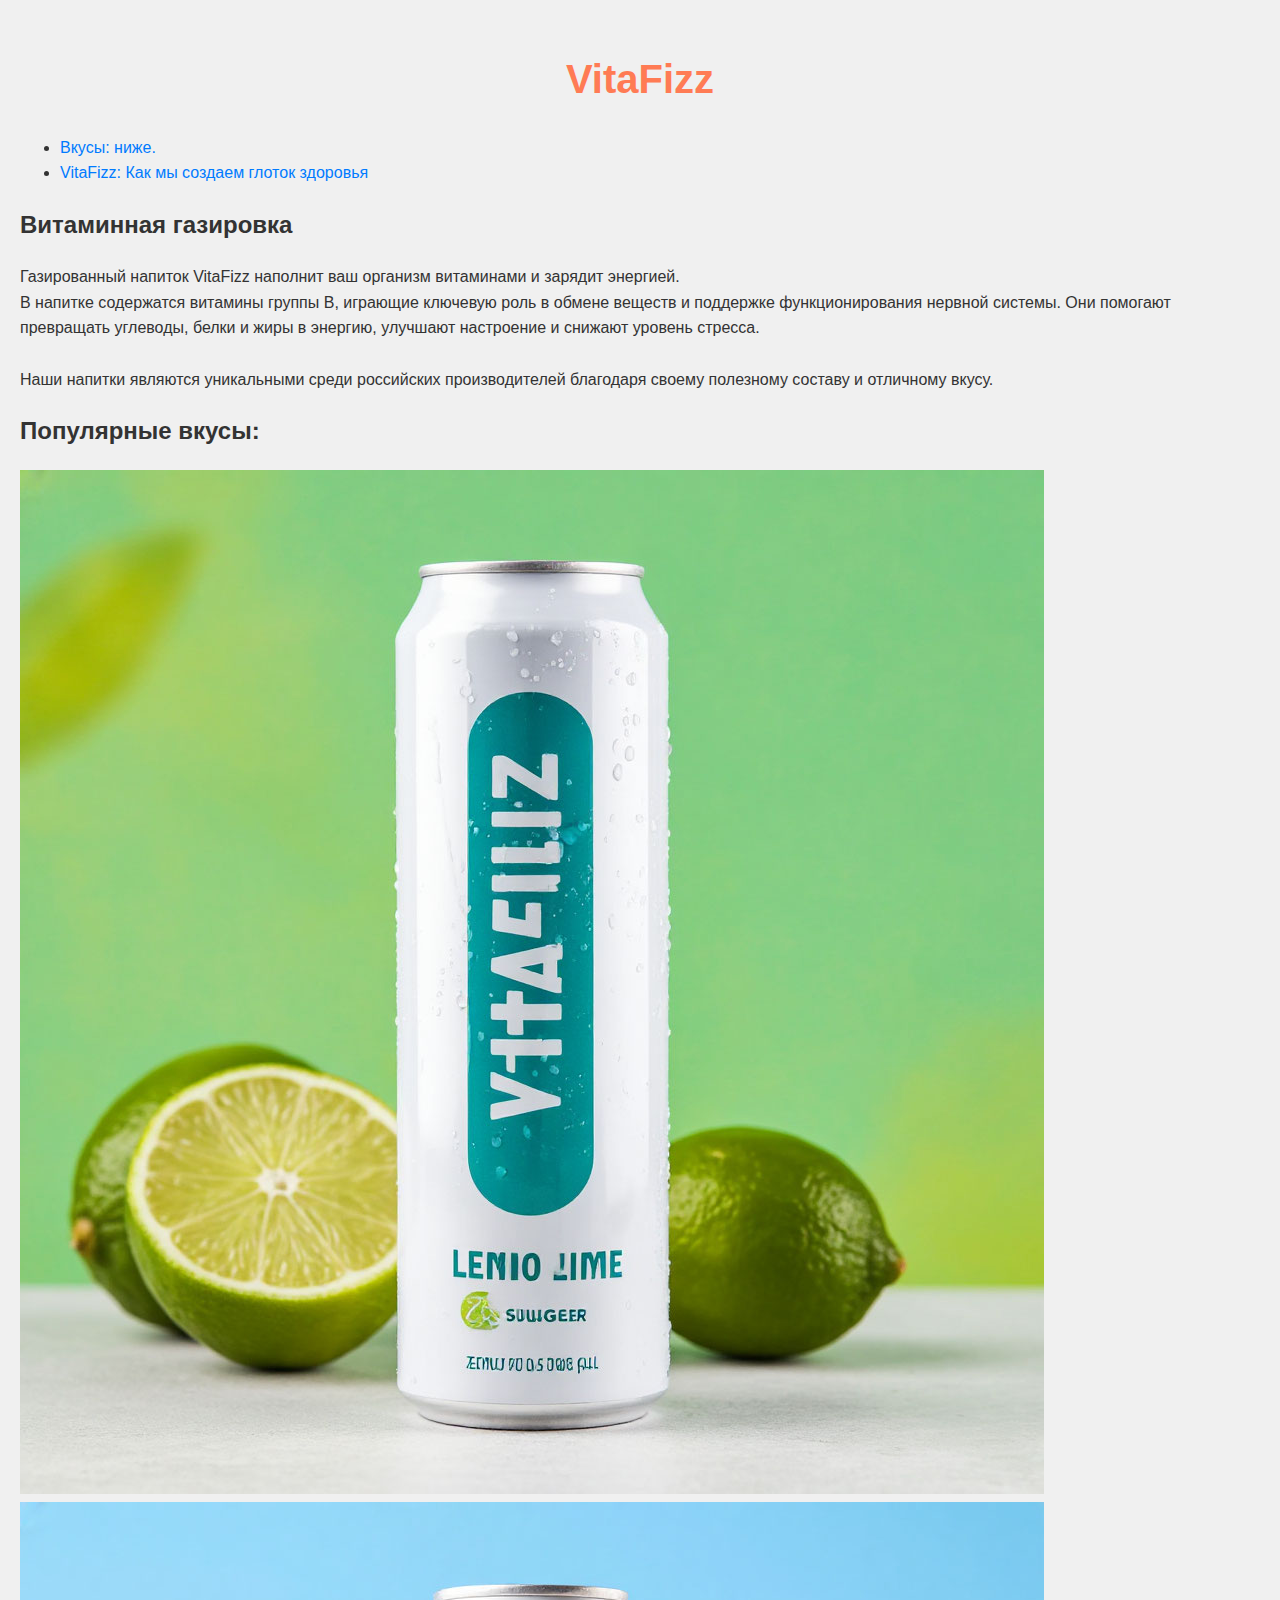
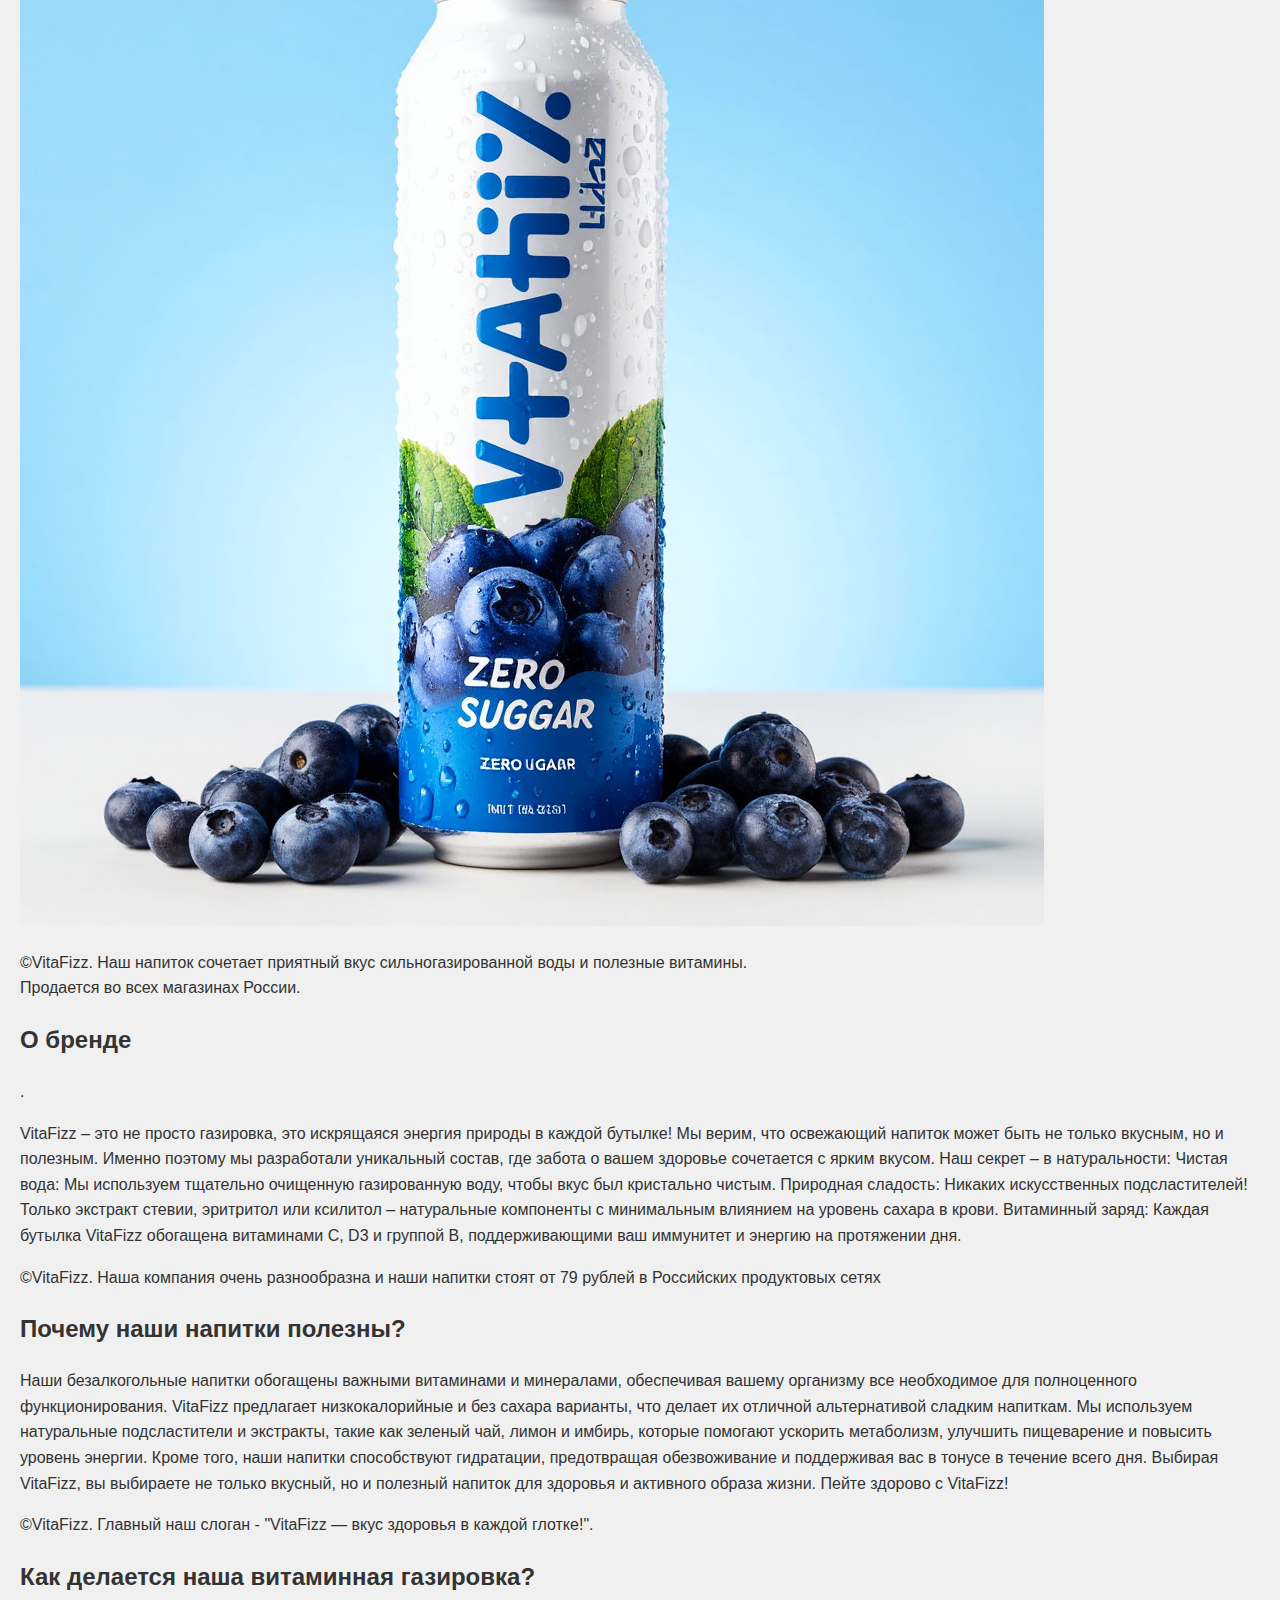
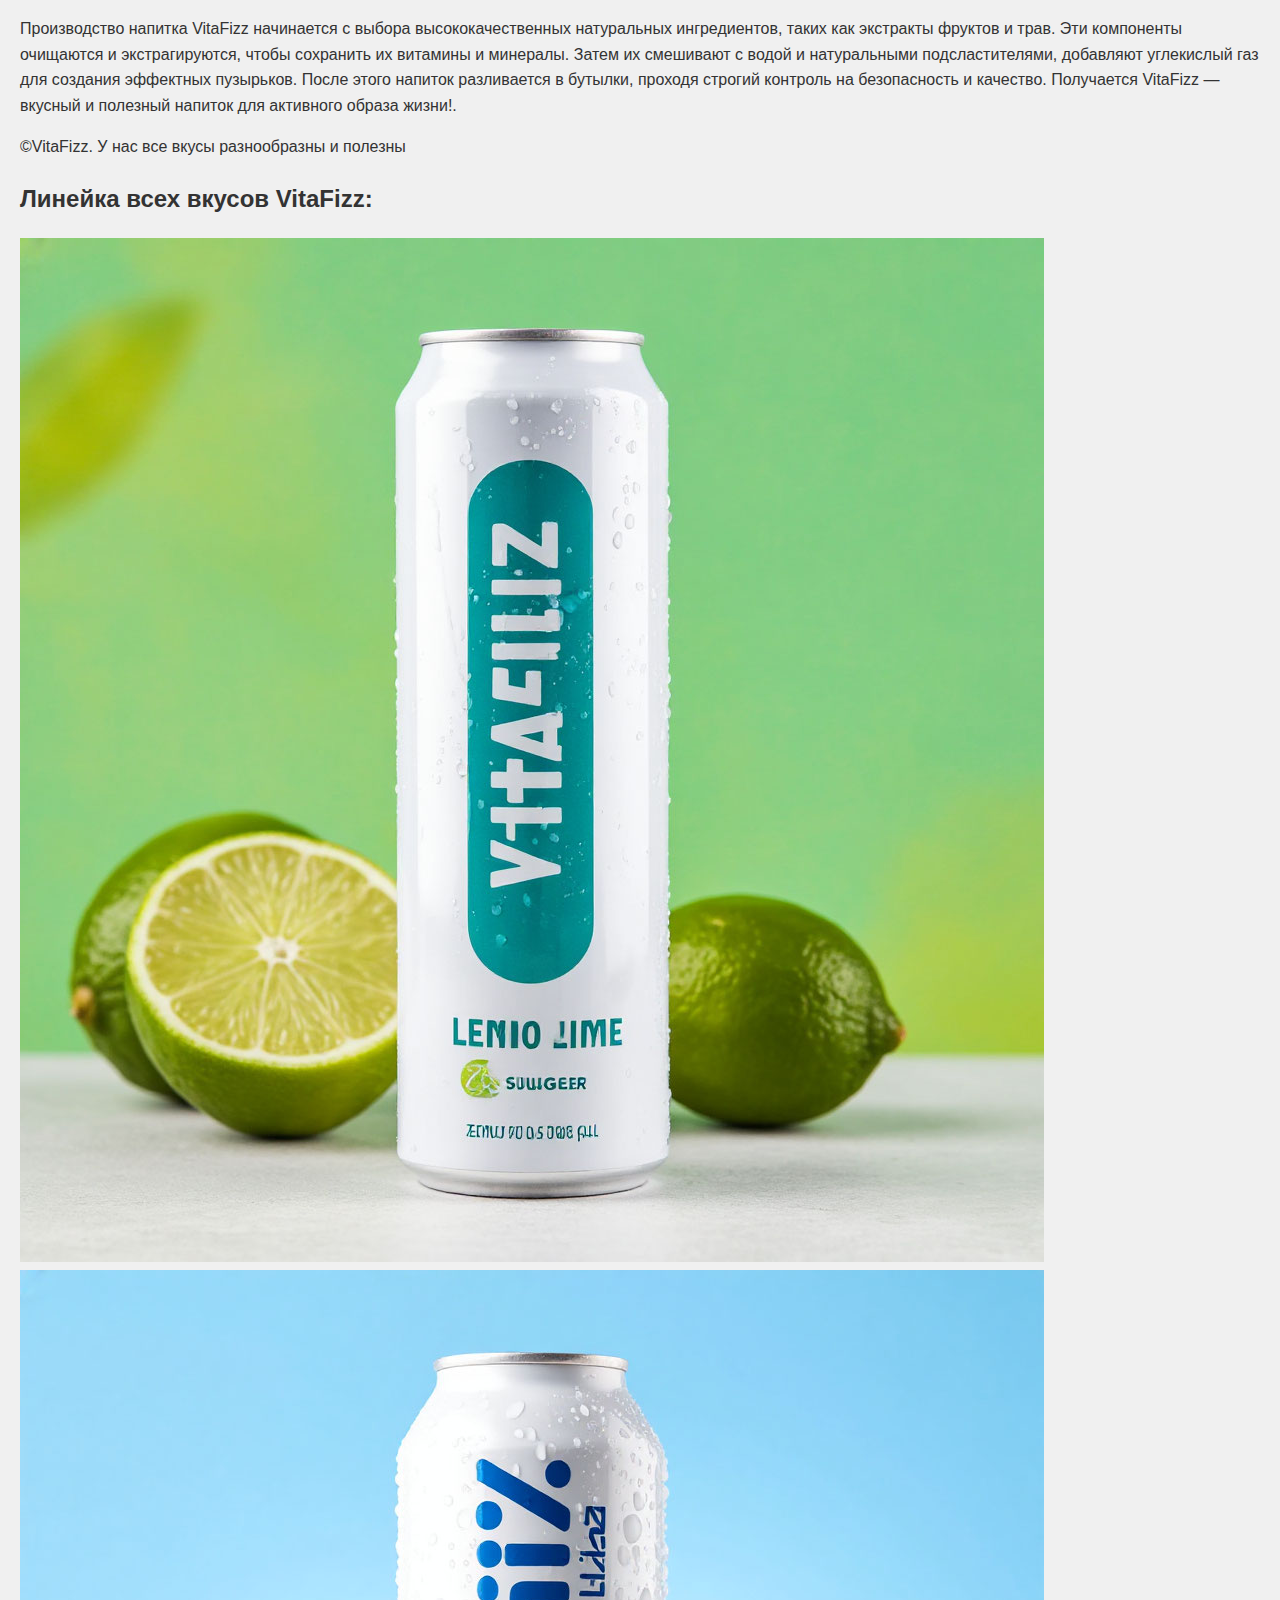
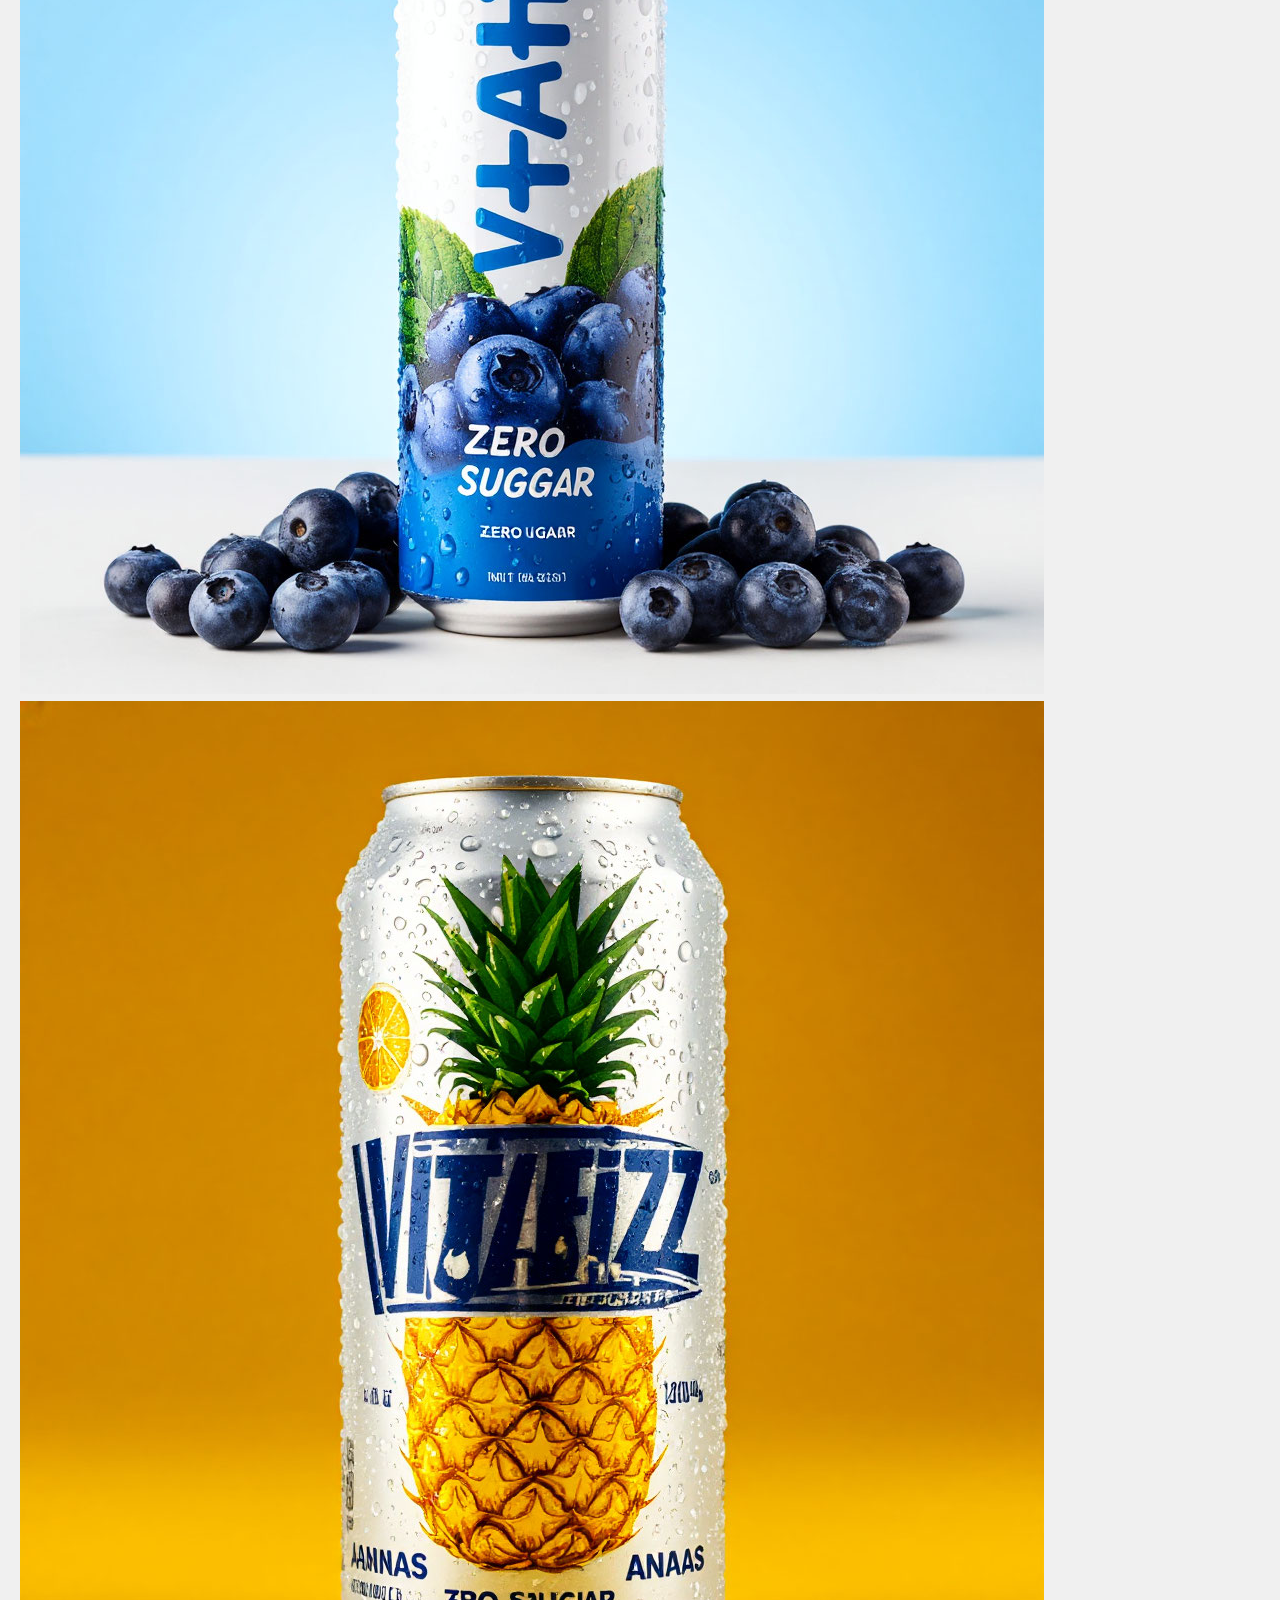
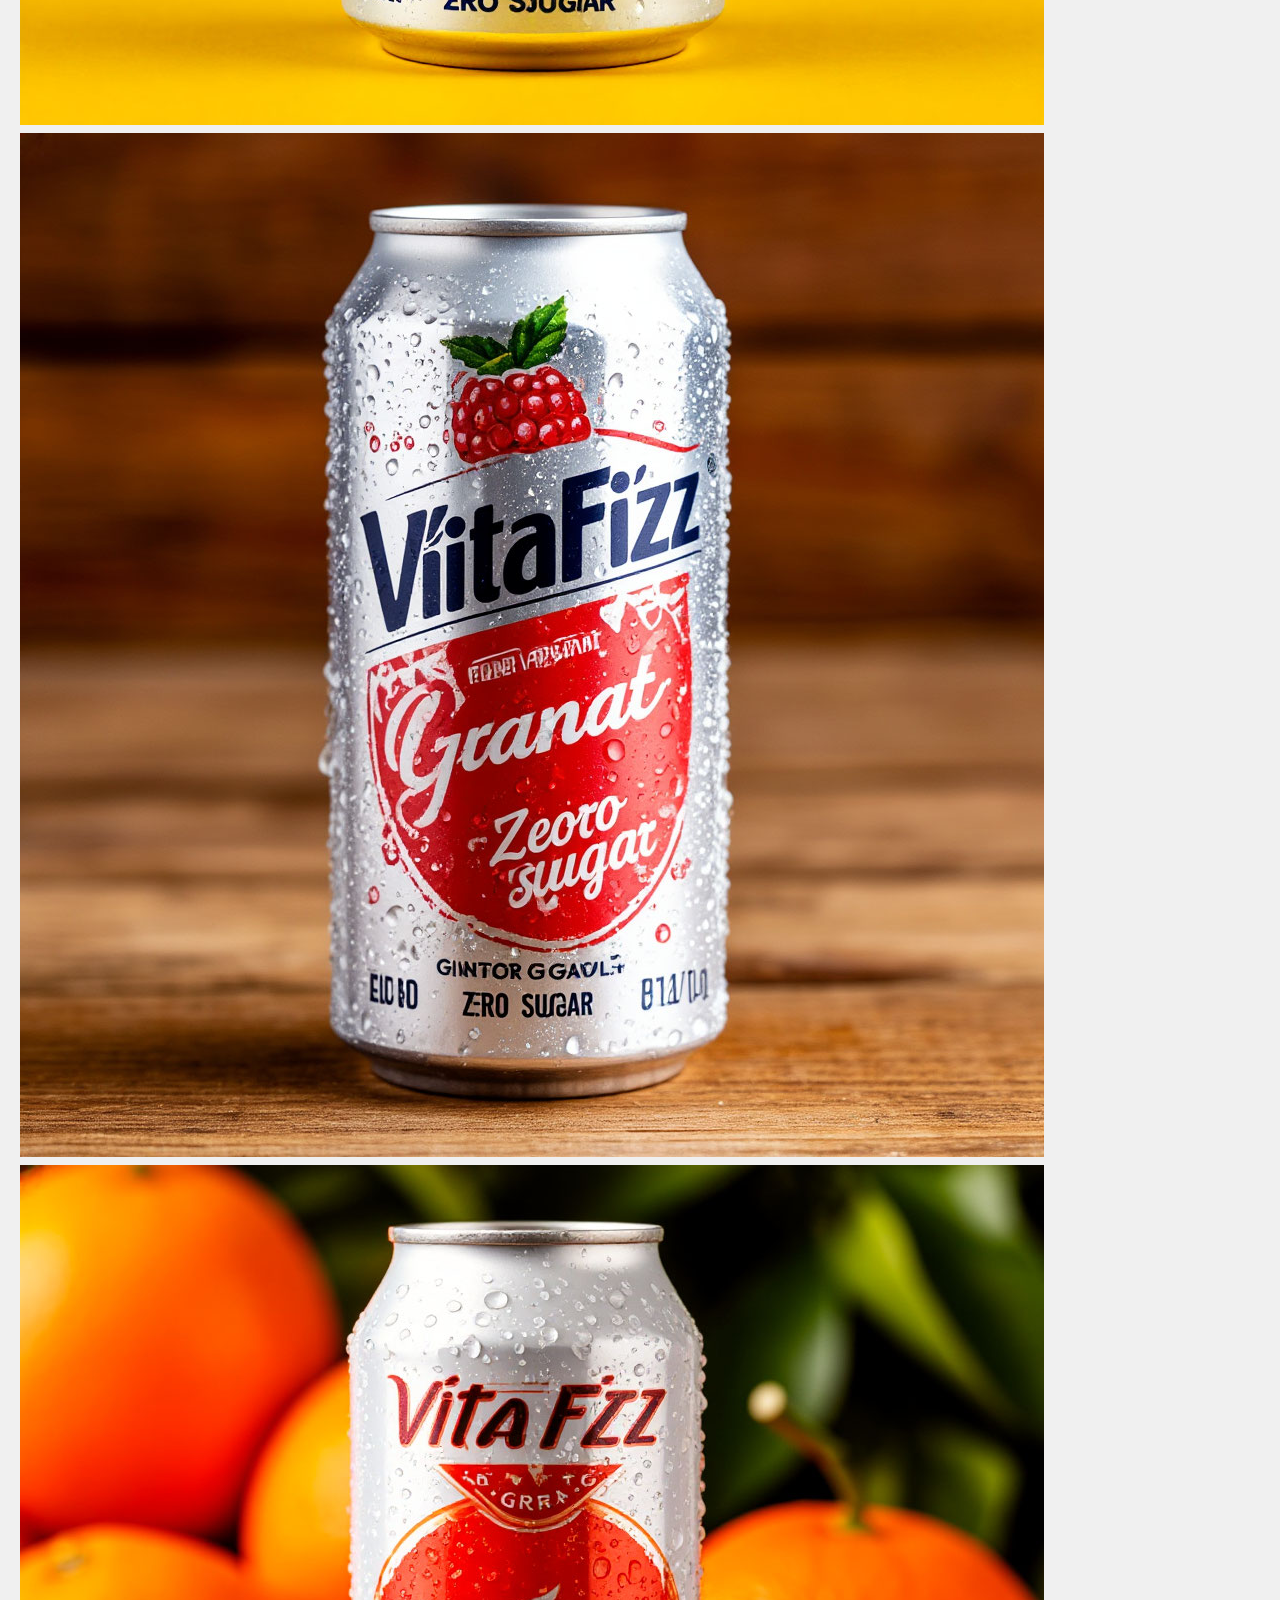
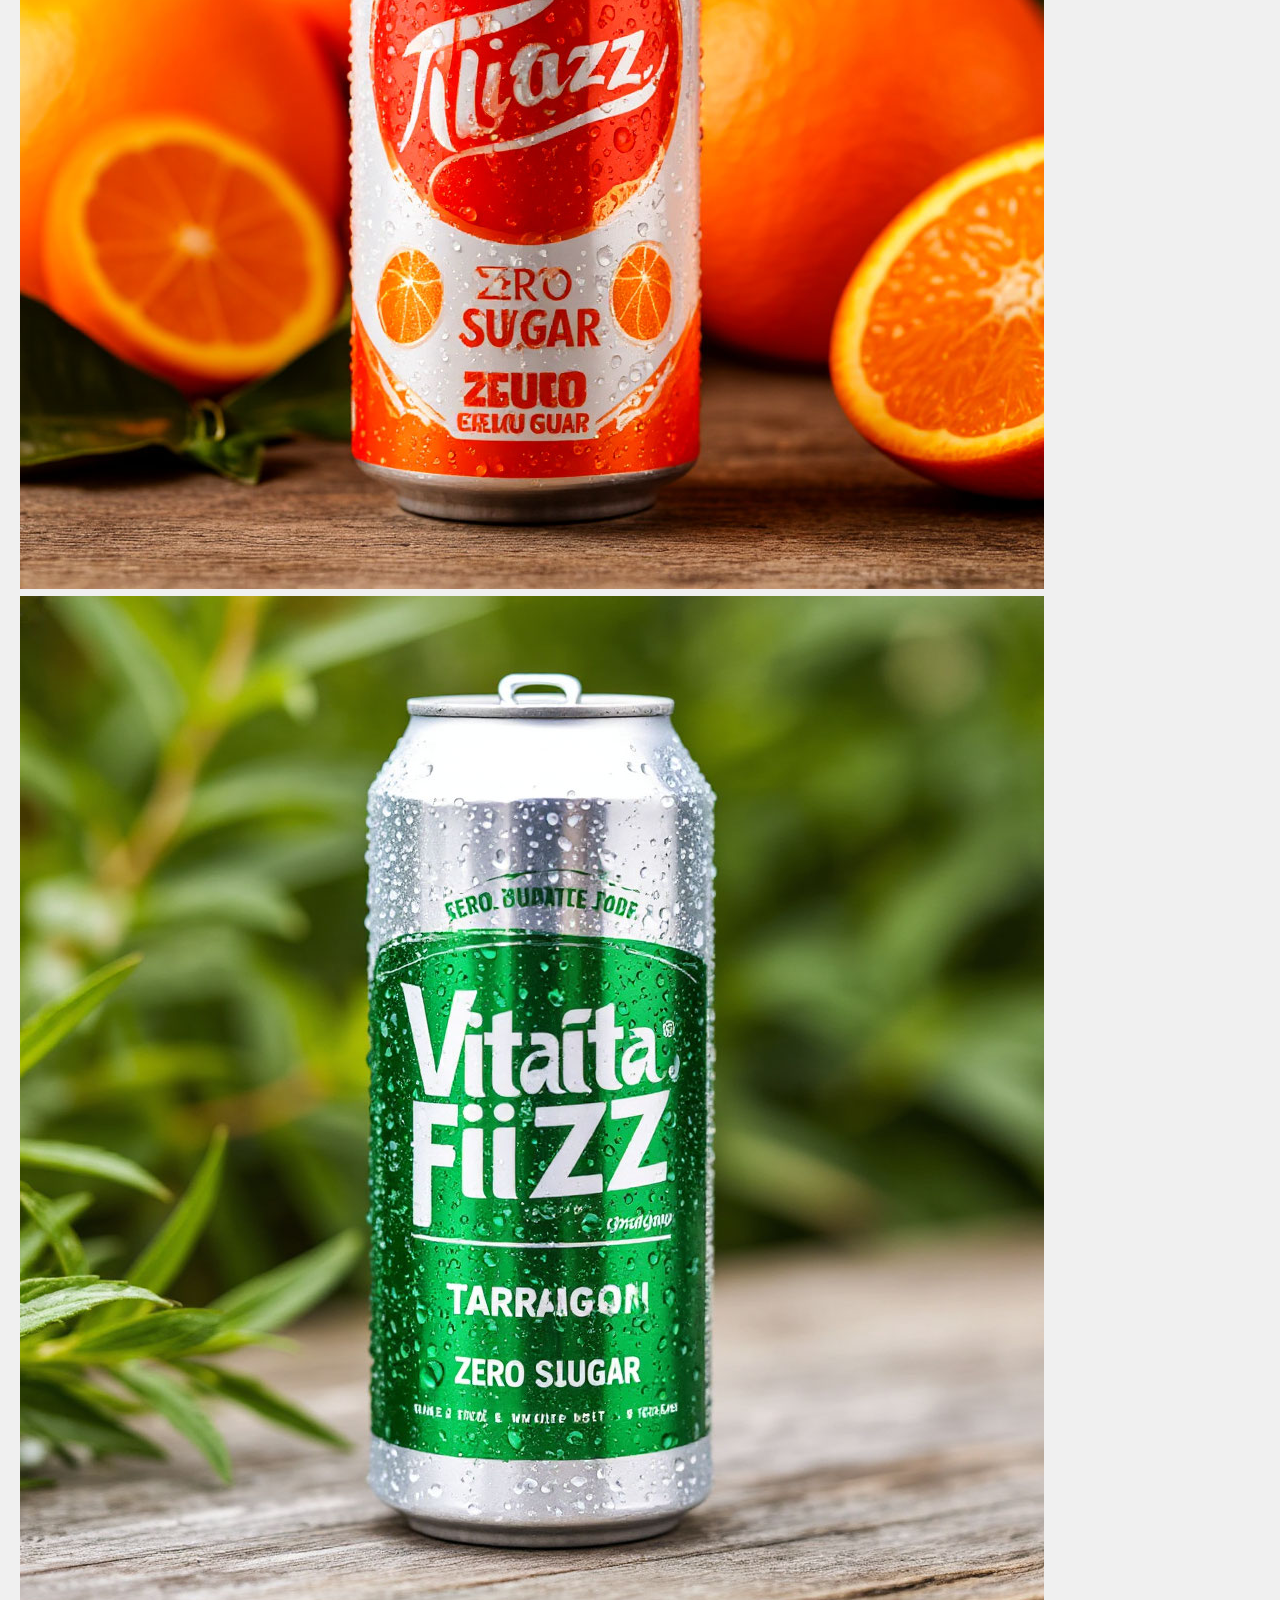
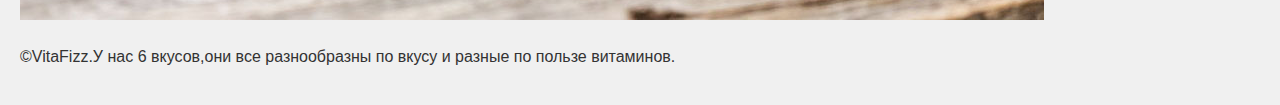
<file: index.html>
<!DOCTYPE html>
<html lang="ru">
<head>
    <meta charset="UTF-8">
    <meta name="viewport" content="width=device-width, initial-scale=1.0">
    <title>VitaFizz — Витаминная газировка</title>
    <link rel="stylesheet" href="andrey.css">
</head>
<body>
    <!-- Шапка -->
    <header class="site-header">
        <h1>VitaFizz
           
        </h1>
        <nav>
            <ul>
                <li><a href="#flavors">Вкусы: ниже.</a></li>
                <li><a href="contact.html">VitaFizz: Как мы создаем глоток здоровья</a></li> <!-- Добавляем ссылку на contacts.html -->
            </ul>
        </nav>
    </header>
    
    <!-- Основной блок -->
    <main>
        <section id="about">
            <h2>Витаминная газировка</h2>
            <p>Газированный напиток VitaFizz наполнит ваш организм витаминами и зарядит энергией.<br />
               В напитке содержатся витамины группы B, играющие ключевую роль в обмене веществ и поддержке функционирования нервной системы. Они помогают превращать углеводы, белки и жиры в энергию, улучшают настроение и снижают уровень стресса.<br /><br />
               Наши напитки являются уникальными среди российских производителей благодаря своему полезному составу и отличному вкусу.</p>
        </section>
        
        <section id="flavors">
            <h2>Популярные вкусы:</h2>
            <div class="flavor-container">
                <img src="lemon lime.jpg" alt="Lemon Lime">
                <img src="golybika.jpg" alt="Blueberries">
            </div>
        </section>
    </main>
    
    <!-- Футер -->
    <footer class="site-footer">
        <p>©VitaFizz. Наш напиток сочетает приятный вкус сильногазированной воды и полезные витамины.<br />
           Продается во всех магазинах России.</p>
    </footer>
    <!-- Основной блок -->
    <main>
        <section id="about">
            <h2>О бренде</h2>
            <p>.</p> VitaFizz – это не просто газировка, это искрящаяся энергия природы в каждой бутылке! Мы верим, что освежающий напиток может быть не только вкусным, но и полезным. Именно поэтому мы разработали уникальный состав, где забота о вашем здоровье сочетается с ярким вкусом. Наш секрет – в натуральности: Чистая вода: Мы используем тщательно очищенную газированную воду, чтобы вкус был кристально чистым. Природная сладость: Никаких искусственных подсластителей! Только экстракт стевии, эритритол или ксилитол – натуральные компоненты с минимальным влиянием на уровень сахара в крови. Витаминный заряд: Каждая бутылка VitaFizz обогащена витаминами C, D3 и группой B, поддерживающими ваш иммунитет и энергию на протяжении дня. 
        </section>
</body>
</html>
<!-- Футер -->
    <footer class="site-footer">
        <p>©VitaFizz. Наша компания очень разнообразна и наши напитки стоят от 79 рублей в Российских продуктовых сетях</p>
    </footer> 
    <!-- Основной блок -->
    <main>
        <section id="about">
            <h2>Почему наши напитки полезны?</h2> 
            <p>Наши безалкогольные напитки обогащены важными витаминами и минералами, обеспечивая вашему организму все необходимое для полноценного функционирования. VitaFizz предлагает низкокалорийные и без сахара варианты, что делает их отличной альтернативой сладким напиткам.

Мы используем натуральные подсластители и экстракты, такие как зеленый чай, лимон и имбирь, которые помогают ускорить метаболизм, улучшить пищеварение и повысить уровень энергии. Кроме того, наши напитки способствуют гидратации, предотвращая обезвоживание и поддерживая вас в тонусе в течение всего дня.

Выбирая VitaFizz, вы выбираете не только вкусный, но и полезный напиток для здоровья и активного образа жизни. Пейте здорово с VitaFizz!</p>
        </section>
         <!-- Футер -->
    <footer class="site-footer">
        <p>©VitaFizz. Главный наш слоган - "VitaFizz — вкус здоровья в каждой глотке!".</p>
    </footer>
    <!-- Основной блок -->
    <main>
        <section id="about">
            <h2>Как делается наша витаминная газировка?</h2>
            <p>Производство напитка VitaFizz начинается с выбора высококачественных натуральных ингредиентов, таких как экстракты фруктов и трав. Эти компоненты очищаются и экстрагируются, чтобы сохранить их витамины и минералы. Затем их смешивают с водой и натуральными подсластителями, добавляют углекислый газ для создания эффектных пузырьков. После этого напиток разливается в бутылки, проходя строгий контроль на безопасность и качество. Получается VitaFizz — вкусный и полезный напиток для активного образа жизни!.</p>
        </section>
        <!-- Футер -->
    <footer class="site-footer">
        <p>©VitaFizz. У нас все вкусы разнообразны и полезны</p>
    </footer> 
         <section id="flavors">
            <h2>Линейка всех вкусов VitaFizz:</h2>
            <div class="flavor-container">
                <img src="lemon lime.jpg" alt="Lemon Lime">
                <img src="golybika.jpg" alt="Blueberries">
                <img src="anans.jpg" alt="ananasi">
                <img src="granat.jpg" alt="granats">
                <img src="orange.jpg" alt="orange">
                 <img src="targon.jpg" alt="targons">
            </div>
        </section>
    </main>
    <!-- Футер -->
    <footer class="site-footer">
        <p>©VitaFizz.У нас 6 вкусов,они все разнообразны по вкусу и разные по пользе витаминов. </p>
    </footer>
</file>
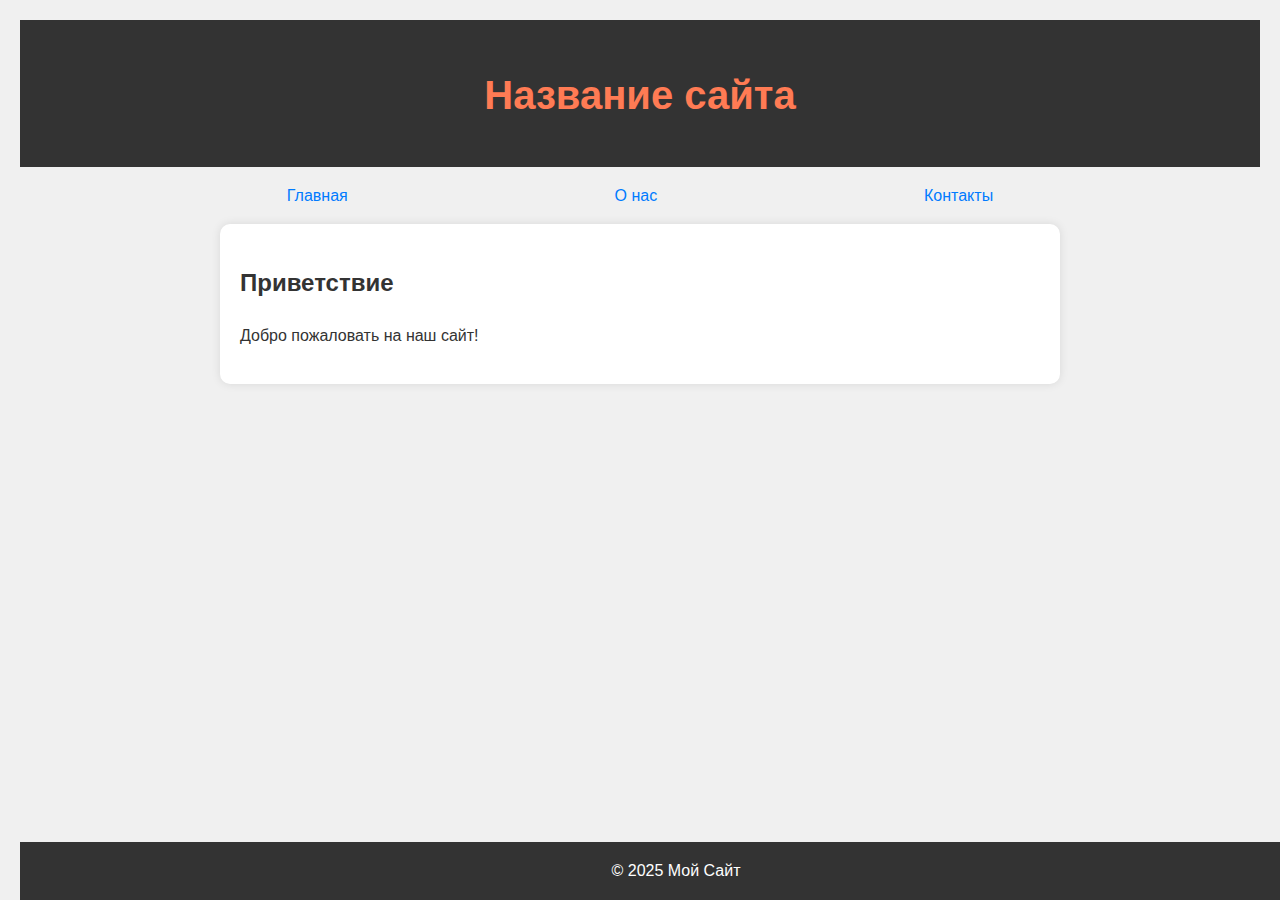
<file: Andrey.html>
<!DOCTYPE html>
<html lang="ru">
<head>
    <link rel = 'stylesheet' href = 'andrey.css'>
    <meta charset="UTF-8">
    <meta name="viewport" content="width=device-width, initial-scale=1.0">
    <title>Заголовок страницы</title>
    <style> /* Простые стили */ body { font-family: Arial, sans-serif; margin: 0; padding: 20px; background-color: #f0f0f0; } header { background-color: #333; color: white; padding: 1em; text-align: center; } nav ul { list-style-type: none; display: flex; justify-content: space-evenly; padding: 0; } main { max-width: 800px; margin: auto; padding: 20px; background-color: white; border-radius: 10px; box-shadow: 0 0 10px rgba(0,0,0,0.1); } footer { background-color: #333; color: white; text-align: center; padding: 1em; position: fixed; bottom: 0; width: 100%; } </style>
</head>
<body>
    <!-- Шапка сайта -->
    <header>
        <h1>Название сайта</h1>
    </header>
    
    <!-- Навигационное меню -->
    <nav>
        <ul>
            <li><a href="#">Главная</a></li>
            <li><a href="#">О нас</a></li>
            <li><a href="#">Контакты</a></li>
        </ul>
    </nav>
    
    <!-- Основное содержание -->
    <main>
        <section>
            <h2>Приветствие</h2>
            <p>Добро пожаловать на наш сайт!</p>
        </section>
    </main>
    
    <!-- Подвал сайта -->
    <footer>
        © 2025 Мой Сайт
    </footer>
</body>
</html
</file>
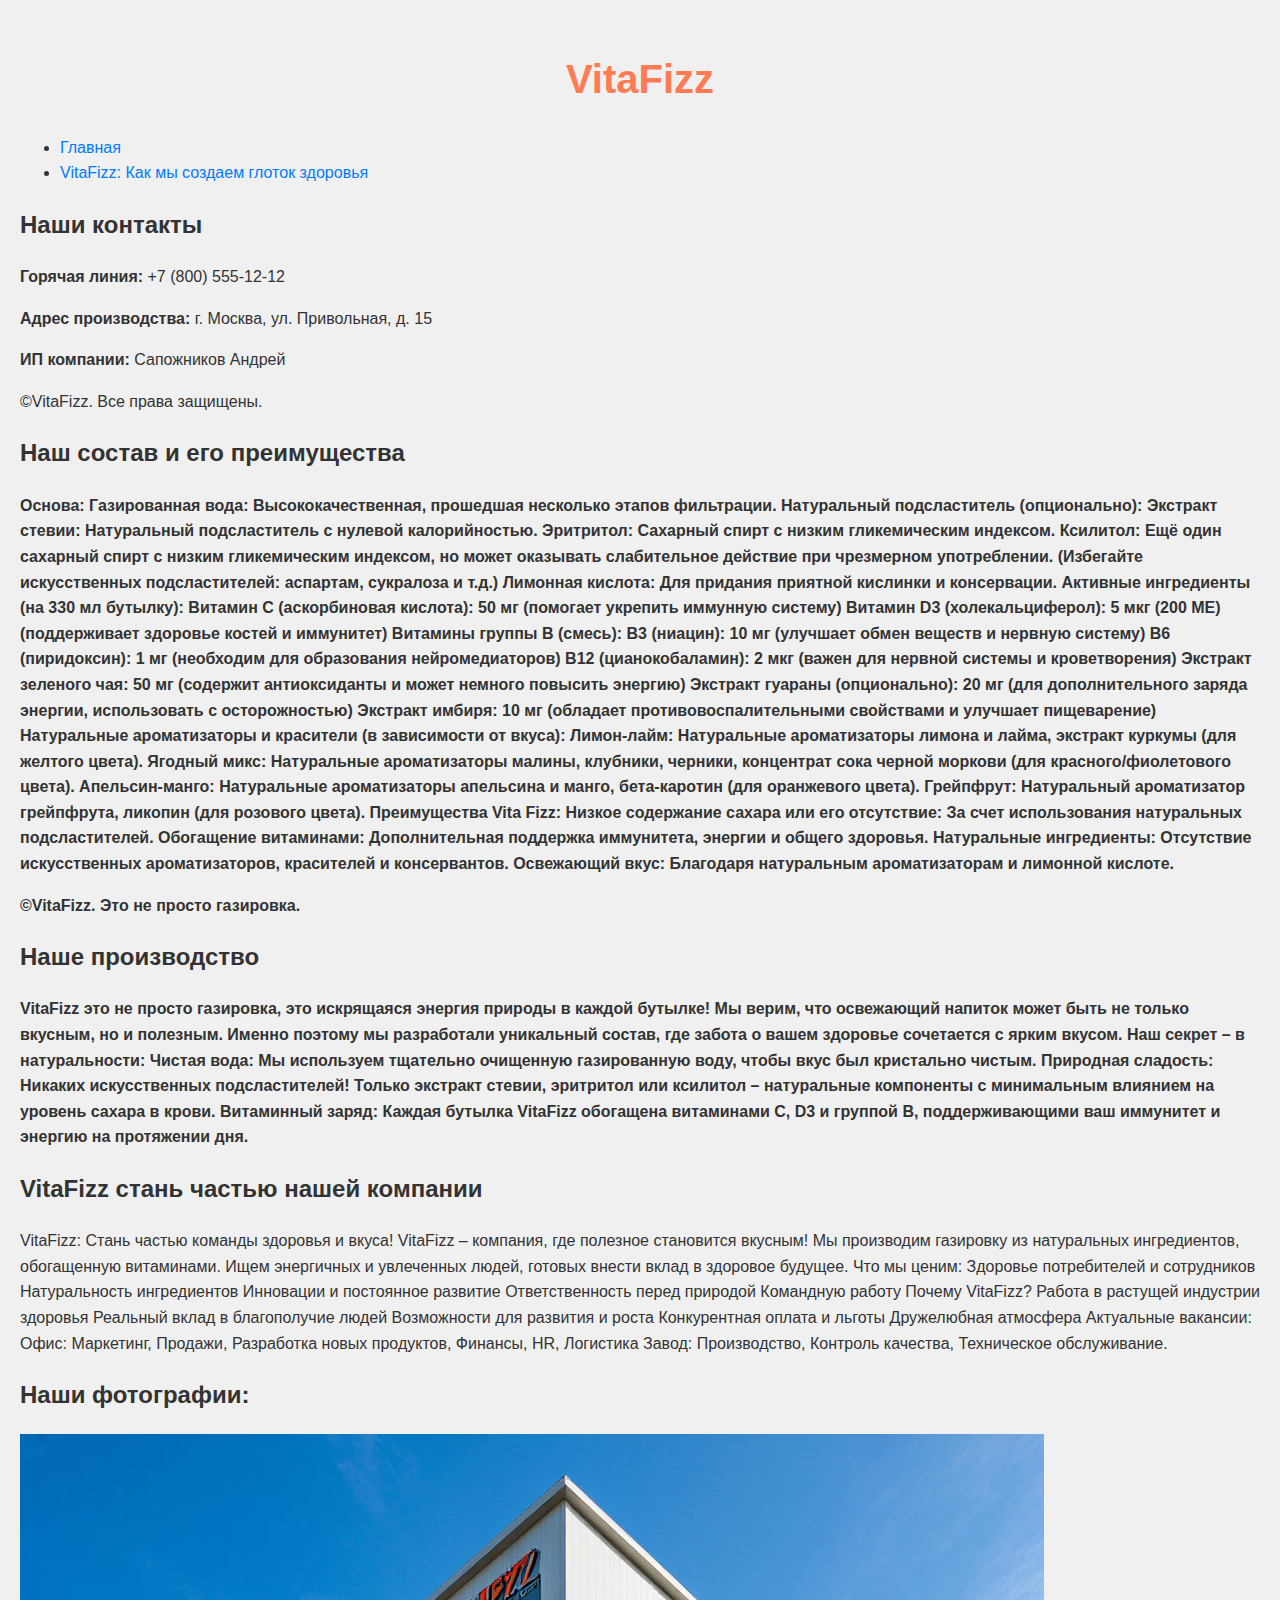
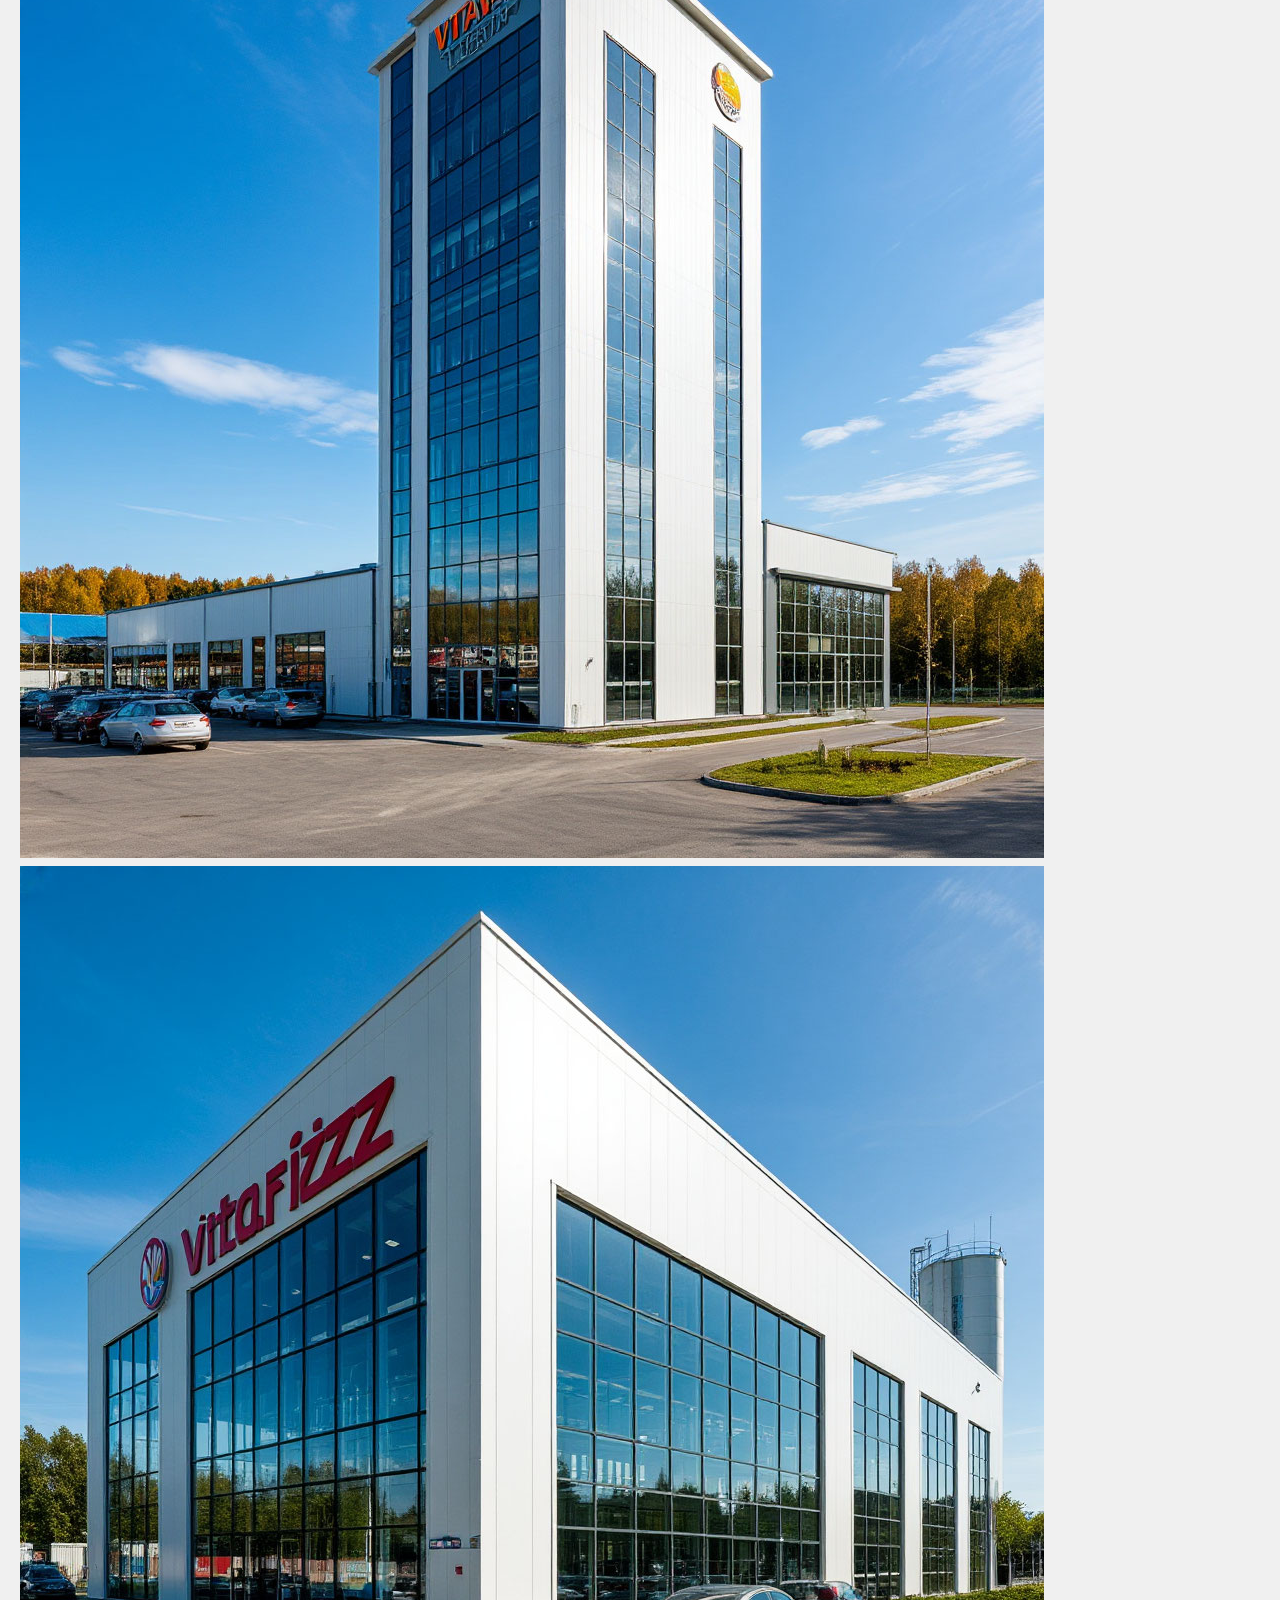
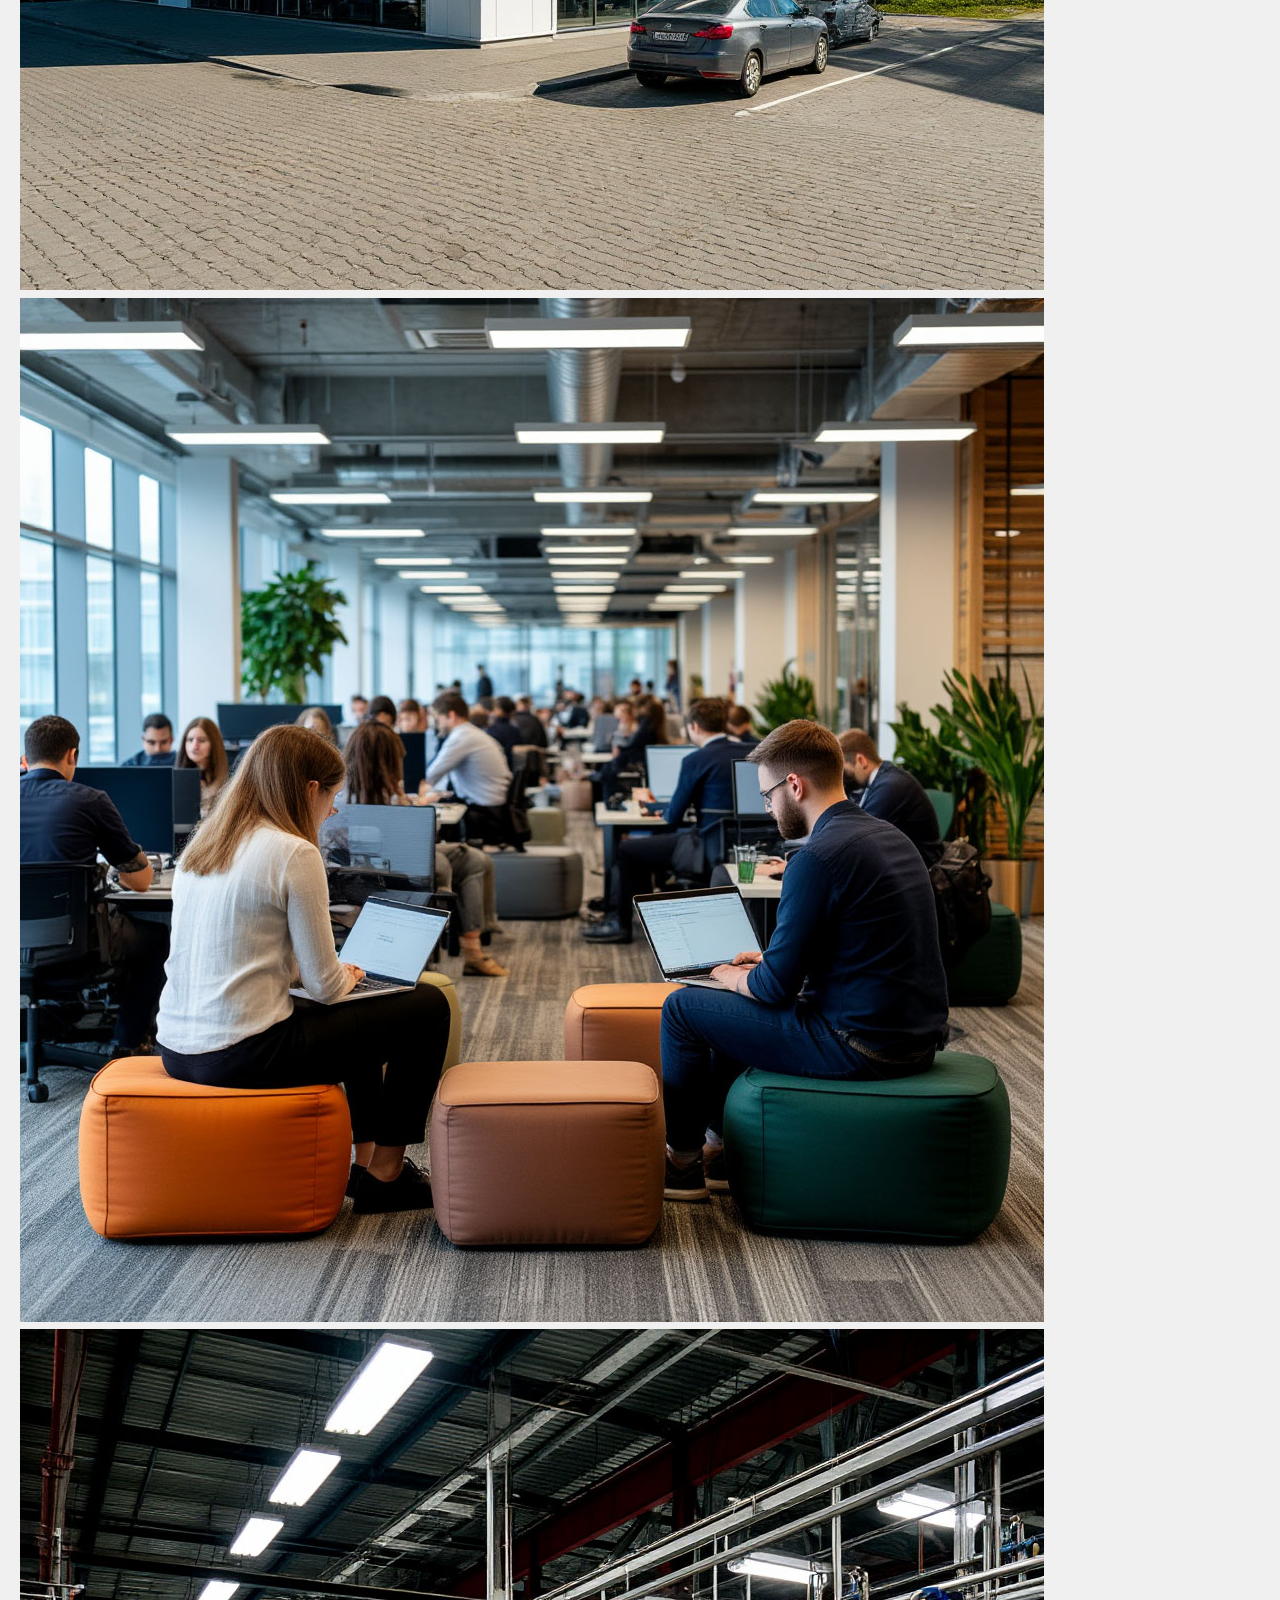
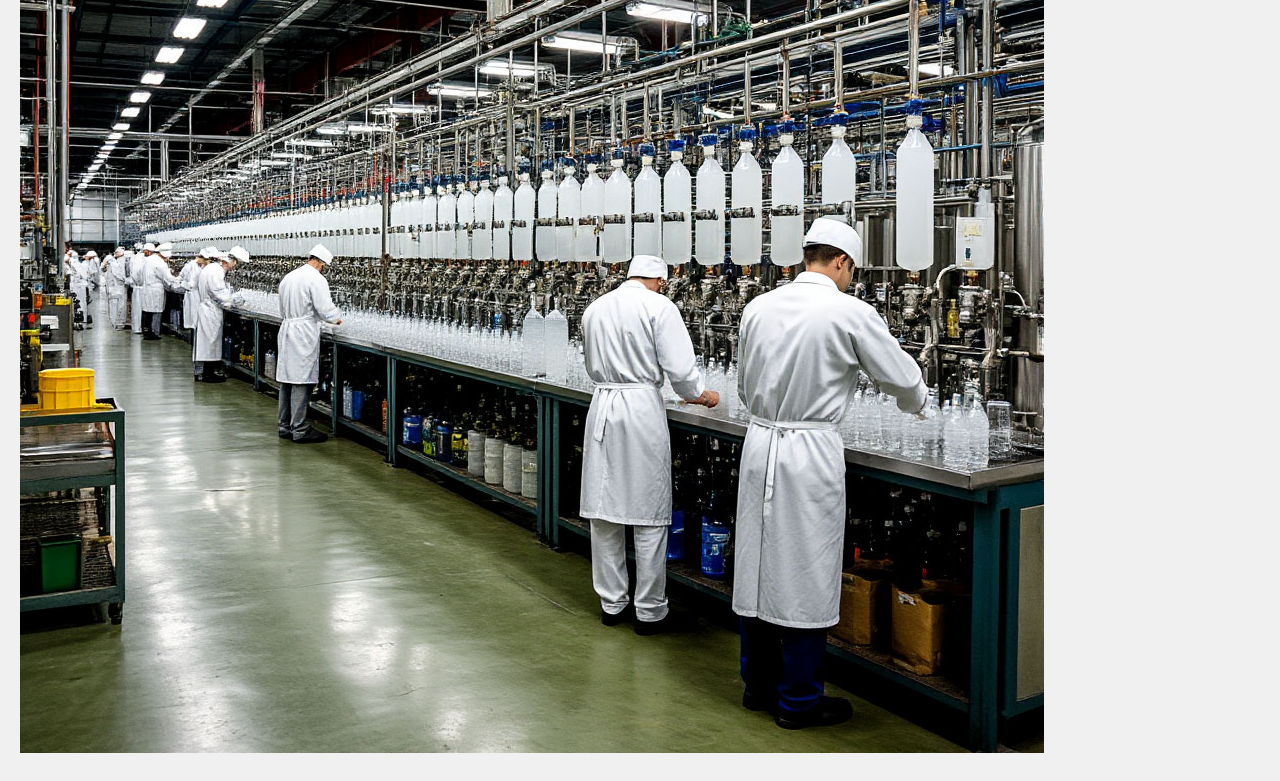
<file: contact.html>
<!DOCTYPE html>
<html lang="ru">
<head>
    <meta charset="UTF-8">
    <meta name="viewport" content="width=device-width, initial-scale=1.0">
    <title>Контакты | VitaFizz</title>
    <link rel="stylesheet" href="andrey.css">
</head>
<body>
    <header class="site-header">
        <h1>VitaFizz</h1>
        <nav>
            <ul>
                <li><a href="index.html">Главная</a></li>
                <li><a href="#" class="active">VitaFizz: Как мы создаем глоток здоровья</a></li>
            </ul>
        </nav>
    </header>

    <main class="content-section">
        <h2>Наши контакты</h2>
        <div class="contact-info">
            <p><strong>Горячая линия:</strong> +7 (800) 555-12-12</p>
            <p><strong>Адрес производства:</strong> г. Москва, ул. Привольная, д. 15</p>
            <p><strong>ИП компании:</strong> Сапожников Андрей</p>
        </div>
    </main>

    <footer class="site-footer">
        <p>©VitaFizz. Все права защищены.</p>
    </footer>
    <main class="content-section">
        <h2>Наш состав и его преимущества </h2>
        <div class="contact-info">
            <p><strong>Основа:

Газированная вода: Высококачественная, прошедшая несколько этапов фильтрации.
Натуральный подсластитель (опционально):
Экстракт стевии: Натуральный подсластитель с нулевой калорийностью.
Эритритол: Сахарный спирт с низким гликемическим индексом.
Ксилитол: Ещё один сахарный спирт с низким гликемическим индексом, но может оказывать слабительное действие при чрезмерном употреблении.
(Избегайте искусственных подсластителей: аспартам, сукралоза и т.д.)
Лимонная кислота: Для придания приятной кислинки и консервации.
Активные ингредиенты (на 330 мл бутылку):

Витамин C (аскорбиновая кислота): 50 мг (помогает укрепить иммунную систему)
Витамин D3 (холекальциферол): 5 мкг (200 МЕ) (поддерживает здоровье костей и иммунитет)
Витамины группы B (смесь):
B3 (ниацин): 10 мг (улучшает обмен веществ и нервную систему)
B6 (пиридоксин): 1 мг (необходим для образования нейромедиаторов)
B12 (цианокобаламин): 2 мкг (важен для нервной системы и кроветворения)
Экстракт зеленого чая: 50 мг (содержит антиоксиданты и может немного повысить энергию)
Экстракт гуараны (опционально): 20 мг (для дополнительного заряда энергии, использовать с осторожностью)
Экстракт имбиря: 10 мг (обладает противовоспалительными свойствами и улучшает пищеварение)
Натуральные ароматизаторы и красители (в зависимости от вкуса):

Лимон-лайм: Натуральные ароматизаторы лимона и лайма, экстракт куркумы (для желтого цвета).
Ягодный микс: Натуральные ароматизаторы малины, клубники, черники, концентрат сока черной моркови (для красного/фиолетового цвета).
Апельсин-манго: Натуральные ароматизаторы апельсина и манго, бета-каротин (для оранжевого цвета).
Грейпфрут: Натуральный ароматизатор грейпфрута, ликопин (для розового цвета).
Преимущества Vita Fizz:

Низкое содержание сахара или его отсутствие: За счет использования натуральных подсластителей.
Обогащение витаминами: Дополнительная поддержка иммунитета, энергии и общего здоровья.
Натуральные ингредиенты: Отсутствие искусственных ароматизаторов, красителей и консервантов.
Освежающий вкус: Благодаря натуральным ароматизаторам и лимонной кислоте.</p>
           </div>
    </main>
     <footer class="site-footer">
        <p>©VitaFizz. Это не просто газировка.</p>
     <!-- Основной блок -->
    <main>
        <section id="about">
            <h2>Наше производство</h2>
            <p>VitaFizz это не просто газировка, это искрящаяся энергия природы в каждой бутылке! Мы верим, что освежающий напиток может быть не только вкусным, но и полезным. Именно поэтому мы разработали уникальный состав, где забота о вашем здоровье сочетается с ярким вкусом. Наш секрет – в натуральности: Чистая вода: Мы используем тщательно очищенную газированную воду, чтобы вкус был кристально чистым. Природная сладость: Никаких искусственных подсластителей! Только экстракт стевии, эритритол или ксилитол – натуральные компоненты с минимальным влиянием на уровень сахара в крови. Витаминный заряд: Каждая бутылка VitaFizz обогащена витаминами C, D3 и группой B, поддерживающими ваш иммунитет и энергию на протяжении дня.</p> </section>

</strong> </p>
        </div>
    </main>
     <!-- Основной блок -->
    <main>
        <section id="about">
            <h2>VitaFizz стань частью нашей компании</h2>
            <p>VitaFizz: Стань частью команды здоровья и вкуса!
VitaFizz – компания, где полезное становится вкусным! Мы производим газировку из натуральных ингредиентов, обогащенную витаминами. Ищем энергичных и увлеченных людей, готовых внести вклад в здоровое будущее.

Что мы ценим:

Здоровье потребителей и сотрудников
Натуральность ингредиентов
Инновации и постоянное развитие
Ответственность перед природой
Командную работу
Почему VitaFizz?

Работа в растущей индустрии здоровья
Реальный вклад в благополучие людей
Возможности для развития и роста
Конкурентная оплата и льготы
Дружелюбная атмосфера
Актуальные вакансии:

Офис: Маркетинг, Продажи, Разработка новых продуктов, Финансы, HR, Логистика
Завод: Производство, Контроль качества, Техническое обслуживание.</p> </section>
<h2>Наши фотографии:</h2>
            <div class="flavor-container">
                <img src="ofizz.jpg" alt="ofizzik">
                <img src="zavod.jpg" alt="zavodik">
                <img src="rabota.jpg" alt="zavodik">
                <img src="proizvodstvo.jpg" alt="zavodik">
            
     </body>
     </html>
</file>
<file: andrey.css>
/* Базовые стили тела страницы */
body {
    font-family: 'Arial', sans-serif;
    background-color: #f0f0f0;
    color: #333;
    line-height: 1.6;
    margin: 0;
    padding: 20px;
}

/* Стиль заголовков первого уровня */
h1 {
    color: #ff7b54;
    font-size: 2.5rem;
    text-align: center;
    margin-bottom: 1.5rem;
}

/* Оформление ссылок */
a {
    color: #007BFF;
    text-decoration: none;
    transition: all 0.3s ease-in-out;
}

a:hover {
    color: #FF4D4D;
    text-decoration: underline;
}

/* Карточка товара */
.product-card {
    background-color: white;
    border-radius: 10px;
    box-shadow: 0 0 10px rgba(0,0,0,0.1);
    overflow: hidden;
    margin-bottom: 20px;
    width: 300px;
}

.product-image {
    height: 200px;
    object-fit: cover;
    width: 100%;
}

.product-title {
    font-weight: bold;
    margin: 10px;
}

.product-price {
    color: green;
    font-size: 1.2rem;
    margin-left: 10px;
}

.product-button {
    background-color: #ff7b54;
    color: white;
    border: none;
    padding: 10px 20px;
    cursor: pointer;
    font-size: 1rem;
    border-radius: 5px;
    margin: 10px;
}

.product-button:hover {
    background-color: #ff4d4d;
}
</file>
